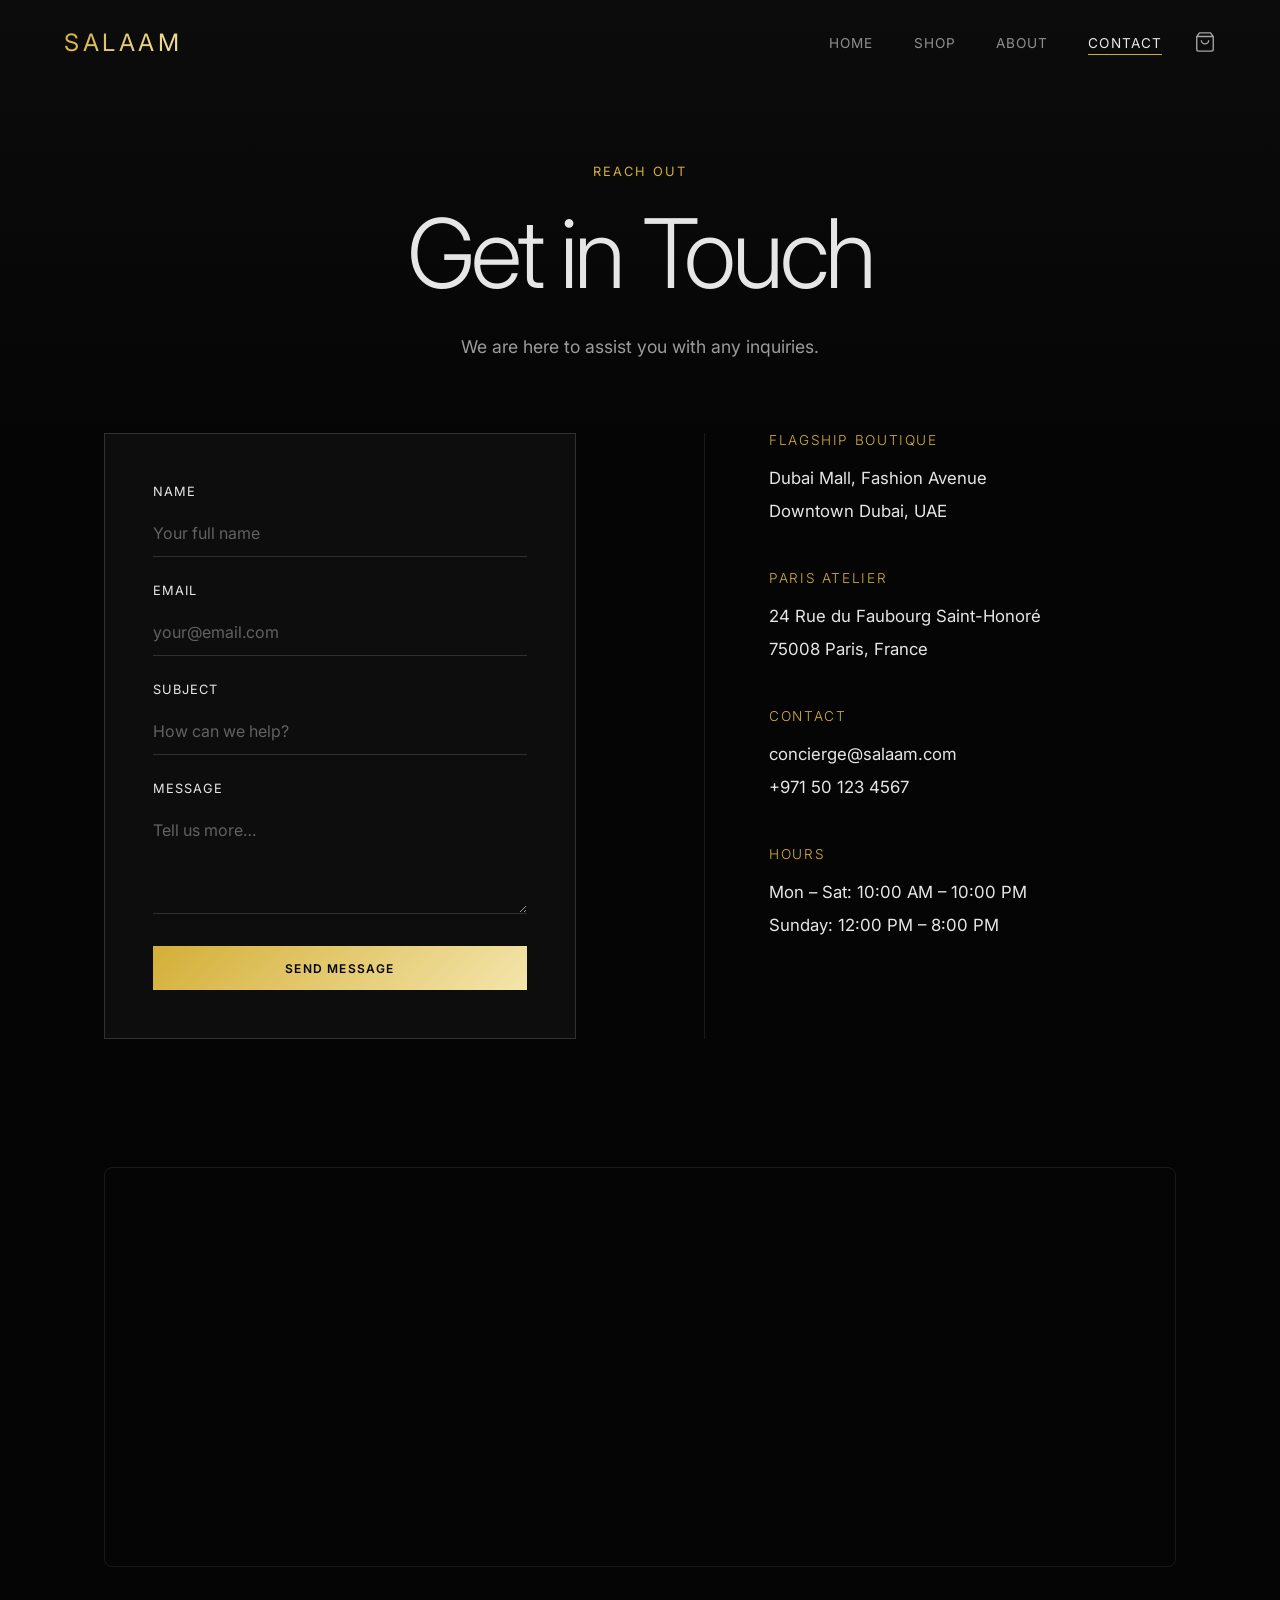
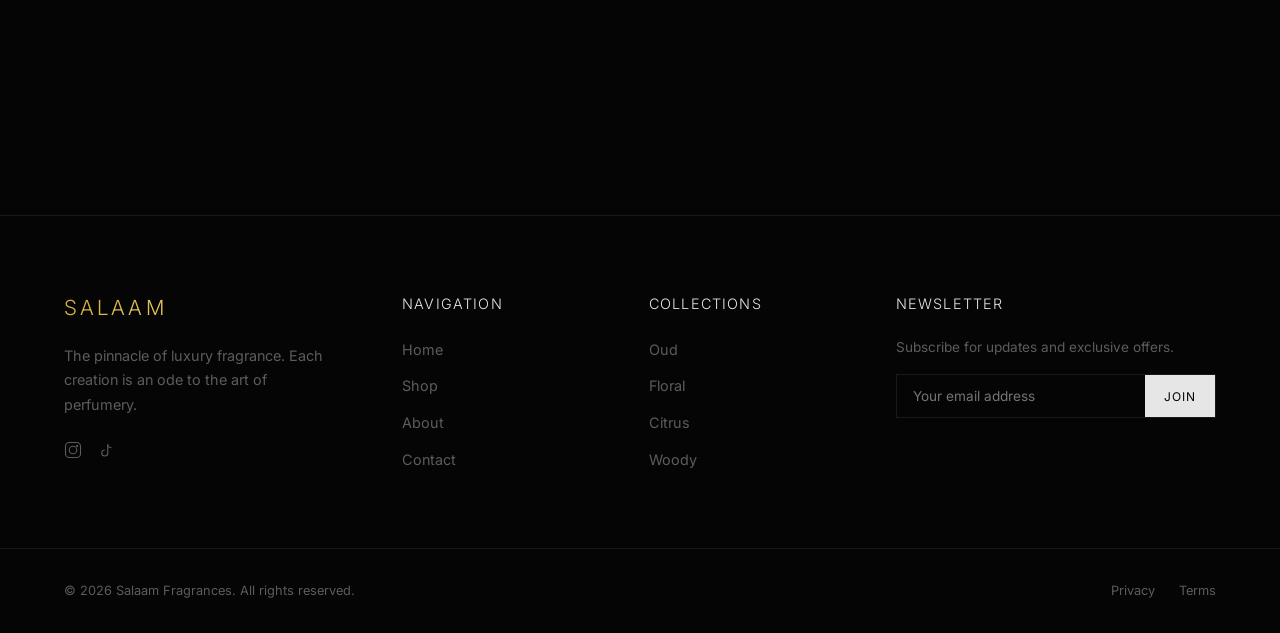
<file: contact.html>
<!DOCTYPE html>
<html lang="en">
<head>
    <meta charset="UTF-8">
    <meta name="viewport" content="width=device-width, initial-scale=1.0">
    <title>Contact | Salaam Luxury Fragrance</title>
    <meta name="description" content="Get in touch with Salaam — visit our boutique, write to our concierge, or find us on the map.">
    <link rel="stylesheet" href="css/style.css">
    <style>
        .contact-header {
            padding: 18vh 5vw 8vh; text-align: center;
            background: linear-gradient(to bottom, #0c0c0c, var(--bg-color));
        }
        .contact-container {
            display: grid; grid-template-columns: 1fr 1fr;
            gap: var(--space-xl); padding: 0 5vw var(--space-xl);
            max-width: 1200px; margin: 0 auto;
        }
        .contact-info {
            display: flex; flex-direction: column; gap: 2.5rem;
            padding-left: var(--space-lg);
            border-left: 1px solid var(--border-color);
        }
        .info-block h3 {
            color: var(--accent-gold-start); font-size: 0.85rem;
            text-transform: uppercase; letter-spacing: 0.12em; margin-bottom: 1rem;
        }
        .info-block p, .info-block a {
            color: var(--text-heading); font-size: 1.05rem;
            text-decoration: none; margin-bottom: 0.4rem; display: block;
        }
        .info-block a:hover { color: var(--accent-gold-start); }
        .map-section {
            padding: 0 5vw var(--space-xl); max-width: 1200px; margin: 0 auto;
        }
        .map-embed {
            width: 100%; height: 400px; border: 1px solid var(--border-color);
            border-radius: 8px; overflow: hidden;
        }
        .map-embed iframe {
            width: 100%; height: 100%; border: 0;
            filter: grayscale(1) invert(1) contrast(1.1) brightness(0.6);
        }
        .success-msg {
            display: none; color: var(--accent-gold-start);
            padding: 1rem; border: 1px solid var(--accent-gold-start);
            text-align: center; margin-bottom: 1.5rem; font-size: 0.9rem;
        }
        @media (max-width: 900px) {
            .contact-container { grid-template-columns: 1fr; }
            .contact-info { padding-left: 0; border-left: none; border-top: 1px solid var(--border-color); padding-top: var(--space-lg); }
        }
    </style>
</head>
<body>

    <!-- Navigation -->
    <nav class="navbar">
        <a href="index.html" class="nav-brand text-gold-gradient">Salaam</a>
        <div class="nav-right">
            <ul class="nav-links">
                <li><a href="index.html">Home</a></li>
                <li><a href="shop.html">Shop</a></li>
                <li><a href="about.html">About</a></li>
                <li><a href="contact.html" class="active">Contact</a></li>
            </ul>
            <button class="cart-icon" aria-label="Shopping Cart">
                <svg width="22" height="22" viewBox="0 0 24 24" fill="none" stroke="currentColor" stroke-width="1.5">
                    <path d="M6 2L3 6v14a2 2 0 002 2h14a2 2 0 002-2V6l-3-4zM3 6h18M16 10a4 4 0 01-8 0"/>
                </svg>
                <span class="cart-count" style="display:none;">0</span>
            </button>
            <button class="hamburger" aria-label="Menu">
                <svg width="24" height="24" viewBox="0 0 24 24" fill="none" stroke="currentColor" stroke-width="2">
                    <path d="M3 12h18M3 6h18M3 18h18"/>
                </svg>
            </button>
        </div>
    </nav>

    <!-- Cart Overlay & Panel -->
    <div class="cart-overlay"></div>
    <div class="cart-panel">
        <div class="cart-header"><h3>Your Cart</h3><button class="cart-close">&times;</button></div>
        <div class="cart-items"><div class="cart-empty">Your cart is empty.</div></div>
        <div class="cart-footer">
            <div class="cart-total"><span>Total</span><span class="cart-total-amount">$0</span></div>
            <button class="btn btn-primary" style="width:100%;">Checkout</button>
        </div>
    </div>

    <!-- Header -->
    <header class="contact-header">
        <span class="section-label">Reach Out</span>
        <h1 class="text-huge">Get in Touch</h1>
        <p style="margin-top: 1.5rem; font-size: 1.1rem; color: var(--text-body);">We are here to assist you with any inquiries.</p>
    </header>

    <!-- Contact Section -->
    <div class="contact-container">

        <!-- Form -->
        <div class="contact-form-panel reveal">
            <div class="success-msg" id="successMsg">Thank you. Your message has been sent successfully.</div>

            <form class="contact-form" id="contactForm">
                <div class="form-group">
                    <label for="name">Name</label>
                    <input type="text" id="name" class="form-control" placeholder="Your full name" required>
                </div>
                <div class="form-group">
                    <label for="email">Email</label>
                    <input type="email" id="email" class="form-control" placeholder="your@email.com" required>
                </div>
                <div class="form-group">
                    <label for="subject">Subject</label>
                    <input type="text" id="subject" class="form-control" placeholder="How can we help?" required>
                </div>
                <div class="form-group">
                    <label for="message">Message</label>
                    <textarea id="message" class="form-control" rows="4" placeholder="Tell us more…" required></textarea>
                </div>
                <button type="submit" class="btn btn-gold" style="margin-top: 0.5rem;">Send Message</button>
            </form>
        </div>

        <!-- Info -->
        <div class="contact-info reveal">
            <div class="info-block">
                <h3>Flagship Boutique</h3>
                <p>Dubai Mall, Fashion Avenue</p>
                <p>Downtown Dubai, UAE</p>
            </div>
            <div class="info-block">
                <h3>Paris Atelier</h3>
                <p>24 Rue du Faubourg Saint-Honoré</p>
                <p>75008 Paris, France</p>
            </div>
            <div class="info-block">
                <h3>Contact</h3>
                <a href="mailto:concierge@salaam.com">concierge@salaam.com</a>
                <a href="tel:+971501234567">+971 50 123 4567</a>
            </div>
            <div class="info-block">
                <h3>Hours</h3>
                <p>Mon – Sat: 10:00 AM – 10:00 PM</p>
                <p>Sunday: 12:00 PM – 8:00 PM</p>
            </div>
        </div>
    </div>

    <!-- Map Section -->
    <div class="map-section reveal">
        <div class="map-embed">
            <iframe src="https://www.google.com/maps/embed?pb=!1m18!1m12!1m3!1d3610.1786402668!2d55.2749204!3d25.1972011!2m3!1f0!2f0!3f0!3m2!1i1024!2i768!4f13.1!3m3!1m2!1s0x3e5f682829c85c07%3A0xa5eda0e24cdd1e14!2sThe%20Dubai%20Mall!5e0!3m2!1sen!2sae!4v1700000000000!5m2!1sen!2sae" allowfullscreen="" loading="lazy" referrerpolicy="no-referrer-when-downgrade"></iframe>
        </div>
    </div>

    <!-- Footer -->
    <footer class="footer">
        <div class="footer-grid">
            <div class="footer-col">
                <h4 class="text-gold-gradient" style="font-size:1.3rem; letter-spacing:0.15em;">SALAAM</h4>
                <p class="footer-brand-desc">The pinnacle of luxury fragrance. Each creation is an ode to the art of perfumery.</p>
                <div class="social-icons">
                    <a href="#" aria-label="Instagram"><svg width="18" height="18" viewBox="0 0 24 24" fill="none" stroke="currentColor" stroke-width="1.5"><rect x="2" y="2" width="20" height="20" rx="5"/><circle cx="12" cy="12" r="5"/><circle cx="17.5" cy="6.5" r="1.5" fill="currentColor" stroke="none"/></svg></a>
                    <a href="#" aria-label="TikTok"><svg width="18" height="18" viewBox="0 0 24 24" fill="none" stroke="currentColor" stroke-width="1.5"><path d="M9 12a4 4 0 104 4V4a5 5 0 005 5"/></svg></a>
                </div>
            </div>
            <div class="footer-col">
                <h4>Navigation</h4>
                <ul><li><a href="index.html">Home</a></li><li><a href="shop.html">Shop</a></li><li><a href="about.html">About</a></li><li><a href="contact.html">Contact</a></li></ul>
            </div>
            <div class="footer-col">
                <h4>Collections</h4>
                <ul><li><a href="shop.html?filter=oud">Oud</a></li><li><a href="shop.html?filter=floral">Floral</a></li><li><a href="shop.html?filter=citrus">Citrus</a></li><li><a href="shop.html?filter=woody">Woody</a></li></ul>
            </div>
            <div class="footer-col">
                <h4>Newsletter</h4>
                <p style="font-size: 0.85rem; color: var(--text-muted); margin-bottom: 1rem;">Subscribe for updates and exclusive offers.</p>
                <form class="newsletter-form" onsubmit="event.preventDefault(); this.querySelector('button').textContent='Subscribed ✓';"><input type="email" placeholder="Your email address" required><button type="submit">Join</button></form>
            </div>
        </div>
        <div class="footer-bottom">
            <p>&copy; 2026 Salaam Fragrances. All rights reserved.</p>
            <div style="display: flex; gap: 1.5rem;"><a href="#" style="color: var(--text-muted);">Privacy</a><a href="#" style="color: var(--text-muted);">Terms</a></div>
        </div>
    </footer>

    <script src="js/cart.js"></script>
    <script src="js/main.js"></script>
    <script>
        document.getElementById('contactForm').addEventListener('submit', function(e) {
            e.preventDefault();
            const btn = this.querySelector('button[type="submit"]');
            btn.textContent = 'Sending…';
            btn.disabled = true;
            setTimeout(() => {
                document.getElementById('successMsg').style.display = 'block';
                this.reset();
                btn.textContent = 'Send Message';
                btn.disabled = false;
                setTimeout(() => document.getElementById('successMsg').style.display = 'none', 5000);
            }, 1000);
        });
    </script>
</body>
</html>
</file>
<file: css/style.css>
@import url('https://fonts.googleapis.com/css2?family=Inter:wght@300;400;500;600;700&display=swap');

:root {
    --bg-color: #050505;
    --bg-secondary: #0a0a0a;
    --bg-card: rgba(255, 255, 255, 0.03);
    --text-heading: rgba(255, 255, 255, 0.9);
    --text-body: rgba(255, 255, 255, 0.6);
    --text-muted: rgba(255, 255, 255, 0.35);
    --accent-gold-start: #d4af37;
    --accent-gold-end: #f3e5ab;
    --nav-bg: rgba(5, 5, 5, 0.85);
    --border-color: rgba(255, 255, 255, 0.08);
    --border-light: rgba(255, 255, 255, 0.15);
    --font-primary: 'Inter', -apple-system, BlinkMacSystemFont, "Segoe UI", Roboto, Helvetica, Arial, sans-serif;
    --space-xs: 0.5rem;
    --space-sm: 1rem;
    --space-md: 2rem;
    --space-lg: 4rem;
    --space-xl: 8rem;
    --transition-smooth: all 0.6s cubic-bezier(0.16, 1, 0.3, 1);
    --transition-fast: all 0.3s ease;
}

/* ========== RESET ========== */
*, *::before, *::after { box-sizing: border-box; margin: 0; padding: 0; }
html { scroll-behavior: smooth; }
body {
    background-color: var(--bg-color);
    color: var(--text-body);
    font-family: var(--font-primary);
    line-height: 1.6;
    overflow-x: hidden;
    -webkit-font-smoothing: antialiased;
    -moz-osx-font-smoothing: grayscale;
}
img { max-width: 100%; display: block; }
a { color: inherit; text-decoration: none; }

/* ========== TYPOGRAPHY ========== */
h1, h2, h3, h4, h5, h6 {
    color: var(--text-heading);
    font-weight: 300;
    line-height: 1.15;
    letter-spacing: -0.02em;
}

.text-huge { font-size: clamp(3rem, 8vw, 6rem); letter-spacing: -0.04em; }
.text-xl { font-size: clamp(2rem, 5vw, 4rem); }
.text-lg { font-size: clamp(1.5rem, 3vw, 2.5rem); }
.text-md { font-size: clamp(1.1rem, 2vw, 1.4rem); }
.text-gold-gradient {
    background: linear-gradient(135deg, var(--accent-gold-start), var(--accent-gold-end));
    -webkit-background-clip: text;
    -webkit-text-fill-color: transparent;
    background-clip: text;
}
.section-label {
    font-size: 0.8rem;
    color: var(--accent-gold-start);
    text-transform: uppercase;
    letter-spacing: 0.15em;
    margin-bottom: 1rem;
    display: block;
}
.section-heading {
    margin-bottom: 1.5rem;
}
.section-desc {
    max-width: 600px;
    font-size: 1.1rem;
    line-height: 1.7;
}

/* ========== LAYOUT ========== */
.container { width: 100%; max-width: 1440px; margin: 0 auto; padding: 0 5vw; }
.section-padding { padding: var(--space-xl) 0; }

/* ========== SCROLL REVEAL ========== */
.reveal {
    opacity: 0;
    transform: translateY(40px);
    transition: opacity 0.8s cubic-bezier(0.16, 1, 0.3, 1), transform 0.8s cubic-bezier(0.16, 1, 0.3, 1);
}
.reveal.visible {
    opacity: 1;
    transform: translateY(0);
}

/* ========== NAVIGATION ========== */
.navbar {
    position: fixed;
    top: 0; left: 0; width: 100%;
    padding: 1.5rem 5vw;
    display: flex;
    justify-content: space-between;
    align-items: center;
    z-index: 1000;
    transition: var(--transition-smooth);
    background: transparent;
}
.navbar.scrolled {
    background: var(--nav-bg);
    backdrop-filter: blur(20px);
    -webkit-backdrop-filter: blur(20px);
    border-bottom: 1px solid var(--border-color);
    padding: 1rem 5vw;
}
.nav-brand {
    font-size: 1.5rem;
    color: var(--text-heading);
    text-decoration: none;
    letter-spacing: 0.15em;
    text-transform: uppercase;
    font-weight: 400;
}
.nav-right {
    display: flex;
    align-items: center;
    gap: 2rem;
}
.nav-links {
    display: flex;
    gap: 2.5rem;
    list-style: none;
}
.nav-links a {
    color: var(--text-heading);
    text-decoration: none;
    font-size: 0.85rem;
    text-transform: uppercase;
    letter-spacing: 0.08em;
    transition: opacity 0.3s ease;
    opacity: 0.6;
    position: relative;
}
.nav-links a::after {
    content: '';
    position: absolute;
    bottom: -4px;
    left: 0;
    width: 0;
    height: 1px;
    background: var(--accent-gold-start);
    transition: width 0.4s ease;
}
.nav-links a:hover::after,
.nav-links a.active::after { width: 100%; }
.nav-links a:hover,
.nav-links a.active { opacity: 1; }

/* Cart Icon */
.cart-icon {
    position: relative;
    cursor: pointer;
    background: none;
    border: none;
    color: var(--text-heading);
    opacity: 0.7;
    transition: opacity 0.3s ease;
}
.cart-icon:hover { opacity: 1; }
.cart-count {
    position: absolute;
    top: -6px; right: -8px;
    background: var(--accent-gold-start);
    color: var(--bg-color);
    font-size: 0.65rem;
    font-weight: 700;
    width: 18px; height: 18px;
    border-radius: 50%;
    display: flex;
    align-items: center;
    justify-content: center;
}

.hamburger {
    display: none;
    cursor: pointer;
    background: none;
    border: none;
    color: var(--text-heading);
    z-index: 1001;
}

/* ========== BUTTONS ========== */
.btn {
    display: inline-block;
    padding: 0.9rem 2.2rem;
    background: transparent;
    color: var(--text-heading);
    border: 1px solid var(--border-light);
    text-decoration: none;
    text-transform: uppercase;
    letter-spacing: 0.1em;
    font-size: 0.75rem;
    font-family: var(--font-primary);
    transition: var(--transition-fast);
    cursor: pointer;
    text-align: center;
}
.btn:hover {
    background: var(--text-heading);
    color: var(--bg-color);
    border-color: var(--text-heading);
}
.btn-primary {
    background: var(--text-heading);
    color: var(--bg-color);
    border-color: var(--text-heading);
}
.btn-primary:hover {
    background: transparent;
    color: var(--text-heading);
}
.btn-gold {
    background: linear-gradient(135deg, var(--accent-gold-start), var(--accent-gold-end));
    color: var(--bg-color);
    border: none;
    font-weight: 600;
}
.btn-gold:hover {
    filter: brightness(1.15);
    transform: translateY(-1px);
}
.btn-sm { padding: 0.6rem 1.4rem; font-size: 0.7rem; }

/* ========== PRODUCT CARDS ========== */
.product-grid {
    display: grid;
    grid-template-columns: repeat(auto-fill, minmax(300px, 1fr));
    gap: 2.5rem;
}
.product-card {
    display: flex;
    flex-direction: column;
    opacity: 0;
    transform: translateY(20px);
    animation: cardFadeUp 0.6s forwards;
}
@keyframes cardFadeUp {
    to { opacity: 1; transform: translateY(0); }
}
.product-img-wrapper {
    position: relative;
    width: 100%;
    aspect-ratio: 3/4;
    overflow: hidden;
    margin-bottom: 1.5rem;
    background: var(--bg-secondary);
}
.product-img {
    width: 100%;
    height: 100%;
    object-fit: cover;
    transition: transform 0.8s cubic-bezier(0.16, 1, 0.3, 1);
}
.product-card:hover .product-img { transform: scale(1.06); }
.product-actions {
    display: flex;
    gap: 0.8rem;
    margin-top: auto;
    padding-top: 1.2rem;
}
.product-actions .btn {
    flex: 1;
    font-size: 0.7rem;
    height: 44px; /* Fixed height for perfect symmetry */
    padding: 0 0.5rem;
    letter-spacing: 0.1em;
    text-transform: uppercase;
    font-weight: 500;
    display: flex;
    align-items: center;
    justify-content: center;
    transition: all 0.35s cubic-bezier(0.4, 0, 0.2, 1);
    box-sizing: border-box;
    border-radius: 2px;
}
.view-details-btn {
    background: transparent;
    border: 1px solid rgba(255,255,255,0.15);
    color: var(--text-heading);
    margin: 0; /* Ensure no rogue margins */
    display: inline-flex;
    align-items: center;
    justify-content: center;
}
.view-details-btn:hover {
    border-color: var(--accent-gold-start) !important;
    color: var(--accent-gold-start);
}
.add-cart-btn {
    background: white; /* Clean high-contrast luxury look */
    color: #050505;
    border: 1px solid white;
}
.add-cart-btn:hover {
    background: var(--accent-gold-start);
    border-color: var(--accent-gold-start);
    color: #050505;
}
.product-info { display: flex; flex-direction: column; gap: 0.4rem; flex-grow: 1; }
.product-category {
    font-size: 0.75rem;
    color: var(--accent-gold-start);
    text-transform: uppercase;
    letter-spacing: 0.12em;
}
.product-title { font-size: 1.3rem; color: var(--text-heading); font-weight: 400; }
.product-desc { font-size: 0.85rem; color: var(--text-muted); line-height: 1.5; }
.product-price { font-size: 1.05rem; color: var(--text-body); margin-top: 0.5rem; }
.product-rating {
    display: flex;
    align-items: center;
    gap: 0.3rem;
    font-size: 0.85rem;
    color: var(--accent-gold-start);
    margin-top: 0.2rem;
}
.best-seller-tag {
    display: inline-block;
    padding: 0.25rem 0.6rem;
    background: linear-gradient(135deg, var(--accent-gold-start), var(--accent-gold-end));
    color: var(--bg-color);
    font-size: 0.6rem;
    font-weight: 700;
    text-transform: uppercase;
    letter-spacing: 0.1em;
    position: absolute;
    top: 12px; left: 12px;
    z-index: 2;
}

/* ========== SLIDE-OUT CART ========== */
.cart-overlay {
    position: fixed;
    top: 0; left: 0; width: 100%; height: 100%;
    background: rgba(0,0,0,0.6);
    z-index: 2000;
    opacity: 0;
    pointer-events: none;
    transition: opacity 0.4s ease;
}
.cart-overlay.open { opacity: 1; pointer-events: auto; }
.cart-panel {
    position: fixed;
    top: 0; right: -420px;
    width: 400px; max-width: 90vw; height: 100%;
    background: var(--bg-secondary);
    border-left: 1px solid var(--border-color);
    z-index: 2001;
    display: flex;
    flex-direction: column;
    transition: right 0.5s cubic-bezier(0.16, 1, 0.3, 1);
}
.cart-panel.open { right: 0; }
.cart-header {
    display: flex;
    justify-content: space-between;
    align-items: center;
    padding: 2rem 1.5rem 1.5rem;
    border-bottom: 1px solid var(--border-color);
}
.cart-header h3 { font-size: 1.2rem; font-weight: 400; letter-spacing: 0.1em; text-transform: uppercase; }
.cart-close {
    background: none; border: none; color: var(--text-heading);
    cursor: pointer; font-size: 1.5rem; opacity: 0.6;
    transition: opacity 0.3s;
}
.cart-close:hover { opacity: 1; }
.cart-items { flex: 1; overflow-y: auto; padding: 1rem 1.5rem; }
.cart-item {
    display: flex;
    gap: 1rem;
    padding: 1rem 0;
    border-bottom: 1px solid var(--border-color);
    align-items: center;
}
.cart-item-img { width: 60px; height: 80px; object-fit: cover; background: #111; flex-shrink: 0; }
.cart-item-details { flex: 1; }
.cart-item-name { color: var(--text-heading); font-size: 0.9rem; margin-bottom: 0.3rem; }
.cart-item-price { font-size: 0.85rem; color: var(--text-body); }
.cart-item-qty {
    display: flex;
    align-items: center;
    gap: 0.6rem;
    margin-top: 0.5rem;
}
.qty-btn {
    width: 28px; height: 28px;
    background: transparent;
    border: 1px solid var(--border-color);
    color: var(--text-heading);
    cursor: pointer;
    display: flex;
    align-items: center;
    justify-content: center;
    font-size: 0.9rem;
    transition: var(--transition-fast);
}
.qty-btn:hover { background: rgba(255,255,255,0.1); }
.cart-item-remove {
    background: none; border: none;
    color: var(--text-muted); cursor: pointer;
    font-size: 0.75rem; text-transform: uppercase;
    letter-spacing: 0.05em;
    transition: color 0.3s;
    margin-top: 0.5rem;
}
.cart-item-remove:hover { color: #ff4444; }
.cart-footer {
    padding: 1.5rem;
    border-top: 1px solid var(--border-color);
}
.cart-total {
    display: flex;
    justify-content: space-between;
    align-items: center;
    margin-bottom: 1rem;
    font-size: 1rem;
    color: var(--text-heading);
}
.cart-empty { text-align: center; padding: 3rem 0; color: var(--text-muted); font-size: 0.9rem; }

/* ========== PRODUCT MODAL ========== */
.modal-overlay {
    position: fixed;
    top: 0; left: 0; width: 100%; height: 100%;
    background: rgba(0,0,0,0.88);
    z-index: 3000;
    display: flex;
    align-items: center;
    justify-content: center;
    opacity: 0;
    pointer-events: none;
    transition: opacity 0.4s ease;
    padding: 2rem;
}
.modal-overlay.open { opacity: 1; pointer-events: auto; }
.modal-content {
    background: var(--bg-secondary);
    border: 1px solid var(--border-color);
    max-width: 960px;
    width: 100%;
    display: grid;
    grid-template-columns: 1fr 1fr;
    max-height: 92vh;
    overflow-y: auto;
    position: relative;
    transform: scale(0.95);
    transition: transform 0.4s cubic-bezier(0.16, 1, 0.3, 1);
}
.modal-overlay.open .modal-content { transform: scale(1); }

/* -- Gallery -- */
.modal-gallery {
    position: relative;
    aspect-ratio: 3/4;
    overflow: hidden;
    background: #111;
}
.modal-gallery-main {
    position: relative;
    width: 100%; height: 100%;
}
.modal-gallery-main img {
    position: absolute;
    top: 0; left: 0;
    width: 100%; height: 100%;
    object-fit: cover;
    opacity: 0;
    transition: opacity 0.5s ease;
}
.modal-gallery-main img.active { opacity: 1; }
.gallery-arrow {
    position: absolute;
    top: 50%;
    transform: translateY(-50%);
    background: rgba(0,0,0,0.5);
    border: 1px solid rgba(255,255,255,0.15);
    color: #fff;
    width: 40px; height: 40px;
    cursor: pointer;
    display: flex;
    align-items: center;
    justify-content: center;
    font-size: 1.2rem;
    transition: var(--transition-fast);
    z-index: 5;
    backdrop-filter: blur(8px);
}
.gallery-arrow:hover { background: rgba(255,255,255,0.15); }
.gallery-arrow.prev { left: 12px; }
.gallery-arrow.next { right: 12px; }
.gallery-thumbs {
    position: absolute;
    bottom: 12px; left: 50%;
    transform: translateX(-50%);
    display: flex;
    gap: 6px;
    z-index: 5;
    padding: 6px 10px;
    background: rgba(0,0,0,0.5);
    backdrop-filter: blur(8px);
    border-radius: 6px;
}
.gallery-thumb {
    width: 44px; height: 44px;
    border: 2px solid transparent;
    cursor: pointer;
    opacity: 0.5;
    transition: var(--transition-fast);
    overflow: hidden;
}
.gallery-thumb img { width: 100%; height: 100%; object-fit: cover; }
.gallery-thumb.active { border-color: var(--accent-gold-start); opacity: 1; }
.gallery-thumb:hover { opacity: 0.85; }

/* -- Details Pane -- */
.modal-details {
    padding: 2.5rem 2rem;
    display: flex;
    flex-direction: column;
    overflow-y: auto;
}
.modal-close {
    position: absolute;
    top: 1rem; right: 1.5rem;
    background: rgba(0,0,0,0.5);
    backdrop-filter: blur(8px);
    border: 1px solid rgba(255,255,255,0.1);
    color: var(--text-heading);
    width: 36px; height: 36px;
    display: flex; align-items: center; justify-content: center;
    font-size: 1.5rem;
    cursor: pointer;
    z-index: 10;
    opacity: 0.7;
    transition: opacity 0.3s;
}
.modal-close:hover { opacity: 1; }
.modal-category {
    font-size: 0.75rem; color: var(--accent-gold-start);
    text-transform: uppercase; letter-spacing: 0.12em;
    margin-bottom: 0.5rem;
}
.modal-title { font-size: 2rem; margin-bottom: 0.5rem; }
.modal-rating-row {
    display: flex; align-items: center; gap: 0.8rem;
    margin-bottom: 0.8rem;
}
.modal-rating-row .stars { color: var(--accent-gold-start); font-size: 0.95rem; }
.modal-rating-row .review-count { color: var(--text-muted); font-size: 0.8rem; }
.modal-price { font-size: 1.3rem; color: var(--text-heading); margin-bottom: 1.5rem; }
.modal-desc { font-size: 0.95rem; line-height: 1.7; margin-bottom: 2rem; }
.modal-notes { margin-bottom: 2rem; }
.modal-notes h4 {
    font-size: 0.8rem; text-transform: uppercase; letter-spacing: 0.1em;
    margin-bottom: 0.8rem; color: var(--accent-gold-start);
}
.note-row { display: flex; justify-content: space-between; padding: 0.6rem 0; border-bottom: 1px solid var(--border-color); font-size: 0.9rem; }
.note-label { color: var(--text-muted); }
.note-value { color: var(--text-heading); }
.modal-specs {
    display: grid; grid-template-columns: 1fr 1fr;
    gap: 0.8rem; margin-bottom: 2rem;
}
.modal-spec {
    padding: 0.8rem;
    background: var(--bg-card);
    border: 1px solid var(--border-color);
}
.modal-spec-label { font-size: 0.7rem; text-transform: uppercase; letter-spacing: 0.08em; color: var(--text-muted); margin-bottom: 0.3rem; }
.modal-spec-value { font-size: 0.9rem; color: var(--text-heading); }


/* ========== COLLECTION CARDS ========== */
.collection-grid {
    display: grid;
    grid-template-columns: repeat(3, 1fr);
    gap: 1.5rem;
}
.collection-card {
    position: relative;
    aspect-ratio: 4/5;
    overflow: hidden;
    cursor: pointer;
}
.collection-card img {
    width: 100%; height: 100%;
    object-fit: cover;
    transition: transform 1s cubic-bezier(0.16, 1, 0.3, 1);
}
.collection-card:hover img { transform: scale(1.08); }
.collection-card-overlay {
    position: absolute;
    bottom: 0; left: 0; width: 100%;
    padding: 2rem;
    background: linear-gradient(to top, rgba(5,5,5,0.9), transparent);
    display: flex;
    flex-direction: column;
    gap: 0.5rem;
}
.collection-card h3 { font-size: 1.3rem; }
.collection-card p { font-size: 0.85rem; color: var(--text-body); }

/* ========== SCENT NOTES ========== */
.notes-grid {
    display: grid;
    grid-template-columns: repeat(3, 1fr);
    gap: 3rem;
    text-align: center;
}
.note-column h3 {
    font-size: 1.2rem;
    margin-bottom: 1rem;
    letter-spacing: 0.05em;
}
.note-column .note-icon {
    width: 60px; height: 60px;
    border-radius: 50%;
    border: 1px solid var(--border-light);
    display: flex;
    align-items: center;
    justify-content: center;
    margin: 0 auto 1.5rem;
    font-size: 1.5rem;
}
.note-item {
    padding: 0.5rem 0;
    font-size: 0.95rem;
    color: var(--text-body);
    border-bottom: 1px solid var(--border-color);
}
.note-item:last-child { border-bottom: none; }

/* ========== TESTIMONIALS ========== */
.testimonial-slider {
    position: relative;
    overflow: hidden;
    padding: 2rem 0;
}
.testimonial-track {
    display: flex;
    transition: transform 0.6s cubic-bezier(0.16, 1, 0.3, 1);
}
.testimonial-card {
    flex: 0 0 100%;
    max-width: 700px;
    margin: 0 auto;
    text-align: center;
    padding: 0 2rem;
}
.testimonial-text {
    font-size: 1.3rem;
    font-style: italic;
    color: var(--text-heading);
    line-height: 1.7;
    margin-bottom: 2rem;
}
.testimonial-author {
    font-size: 0.9rem;
    color: var(--accent-gold-start);
    text-transform: uppercase;
    letter-spacing: 0.1em;
}
.testimonial-rating {
    color: var(--accent-gold-start);
    margin-bottom: 1.5rem;
    font-size: 1rem;
    letter-spacing: 0.2em;
}
.slider-dots {
    display: flex;
    justify-content: center;
    gap: 0.5rem;
    margin-top: 2rem;
}
.slider-dot {
    width: 8px; height: 8px;
    border-radius: 50%;
    border: 1px solid var(--border-light);
    background: transparent;
    cursor: pointer;
    transition: var(--transition-fast);
}
.slider-dot.active {
    background: var(--accent-gold-start);
    border-color: var(--accent-gold-start);
}

/* ========== CTA SECTION ========== */
.cta-section {
    text-align: center;
    padding: var(--space-xl) 5vw;
    background: var(--bg-secondary);
    border-top: 1px solid var(--border-color);
    border-bottom: 1px solid var(--border-color);
}

/* ========== CRAFTSMANSHIP ========== */
.craft-grid {
    display: grid;
    grid-template-columns: 1fr 1fr;
    gap: 5rem;
    align-items: center;
}
.craft-grid.reversed { direction: rtl; }
.craft-grid.reversed > * { direction: ltr; }
.craft-img-container {
    width: 100%;
    aspect-ratio: 4/5;
    overflow: hidden;
}
.craft-img {
    width: 100%; height: 100%;
    object-fit: cover;
    transition: transform 1.2s ease;
}
.craft-img-container:hover .craft-img { transform: scale(1.04); }

/* ========== FOOTER V2 ========== */
.footer {
    margin-top: 120px;
    padding-top: 80px;
    border-top: 1px solid var(--border-color);
    padding-bottom: var(--space-md);
}
.footer-grid {
    display: grid;
    grid-template-columns: 1.5fr 1fr 1fr 1.5fr;
    gap: var(--space-lg);
    margin-bottom: var(--space-lg);
    padding: 0 5vw;
}
.footer-col h4 {
    margin-bottom: 1.5rem;
    font-size: 0.9rem;
    letter-spacing: 0.08em;
    text-transform: uppercase;
}
.footer-col ul { list-style: none; }
.footer-col ul li { margin-bottom: 0.7rem; }
.footer-col ul a {
    color: var(--text-muted);
    text-decoration: none;
    transition: color 0.3s ease;
    font-size: 0.9rem;
}
.footer-col ul a:hover { color: var(--text-heading); }
.footer-brand-desc {
    font-size: 0.9rem;
    line-height: 1.7;
    color: var(--text-muted);
    margin-top: 1rem;
}
.newsletter-form {
    display: flex;
    margin-top: 1rem;
    border: 1px solid var(--border-color);
}
.newsletter-form input {
    flex: 1;
    padding: 0.8rem 1rem;
    background: transparent;
    border: none;
    color: white;
    font-family: var(--font-primary);
    font-size: 0.85rem;
    outline: none;
}
.newsletter-form button {
    padding: 0.8rem 1.2rem;
    background: var(--text-heading);
    color: var(--bg-color);
    border: none;
    font-family: var(--font-primary);
    font-size: 0.75rem;
    text-transform: uppercase;
    letter-spacing: 0.08em;
    cursor: pointer;
    transition: var(--transition-fast);
}
.newsletter-form button:hover { background: var(--accent-gold-start); }
.social-icons {
    display: flex;
    gap: 1rem;
    margin-top: 1.5rem;
}
.social-icons a {
    color: var(--text-muted);
    transition: color 0.3s ease;
}
.social-icons a:hover { color: var(--text-heading); }
.footer-bottom {
    display: flex;
    justify-content: space-between;
    align-items: center;
    padding: var(--space-md) 5vw 0;
    border-top: 1px solid var(--border-color);
    font-size: 0.8rem;
    color: var(--text-muted);
}

/* ========== CONTACT FORM ========== */
.contact-form-panel {
    background: var(--bg-card);
    border: 1px solid var(--border-light);
    padding: 3rem;
}
.contact-form { display: flex; flex-direction: column; gap: 1.5rem; }
.form-group { display: flex; flex-direction: column; gap: 0.5rem; }
.form-group label {
    color: var(--text-heading);
    font-size: 0.8rem;
    text-transform: uppercase;
    letter-spacing: 0.08em;
}
.form-control {
    background: transparent;
    border: none;
    border-bottom: 1px solid var(--border-light);
    padding: 0.8rem 0;
    color: white;
    font-family: var(--font-primary);
    font-size: 1rem;
    outline: none;
    transition: var(--transition-smooth);
}
.form-control:focus { border-bottom-color: var(--accent-gold-start); box-shadow: 0 2px 8px rgba(212,175,55,0.1); }
.form-control::placeholder { color: var(--text-muted); }
textarea.form-control { resize: vertical; min-height: 100px; }

/* ========== RESPONSIVE ========== */
@media (max-width: 1024px) {
    .collection-grid { grid-template-columns: repeat(2, 1fr); }
    .craft-grid { gap: 3rem; }
    .footer-grid { grid-template-columns: repeat(2, 1fr); }
}

@media (max-width: 768px) {
    /* Form Stacking for Checkout and Contact */
    .form-row { flex-direction: column; gap: 1.5rem; }
    .nav-links {
        position: fixed;
        top: 0; right: -100%;
        width: 100%; height: 100vh;
        background: var(--bg-color);
        flex-direction: column;
        justify-content: center;
        align-items: center;
        gap: 3rem;
        transition: var(--transition-smooth);
    }
    .nav-links.active { right: 0; }
    .nav-links a { font-size: 1.5rem; }
    .hamburger { display: block; }

    .product-grid { grid-template-columns: repeat(auto-fill, minmax(250px, 1fr)); gap: 2rem; }
    .collection-grid { grid-template-columns: 1fr; }
    .notes-grid { grid-template-columns: 1fr; gap: 2rem; }
    .craft-grid { grid-template-columns: 1fr; }
    .craft-grid.reversed { direction: ltr; }
    .footer-grid { grid-template-columns: 1fr; }
    .modal-content { grid-template-columns: 1fr; }
    .modal-gallery { max-height: 300px; }

    /* Mobile: product actions stacking */
    .product-actions {
        flex-direction: column;
        gap: 0.6rem;
    }
    .product-actions .btn {
        padding: 1.2rem 0.5rem;
        font-size: 0.8rem;
    }
}
</file>
